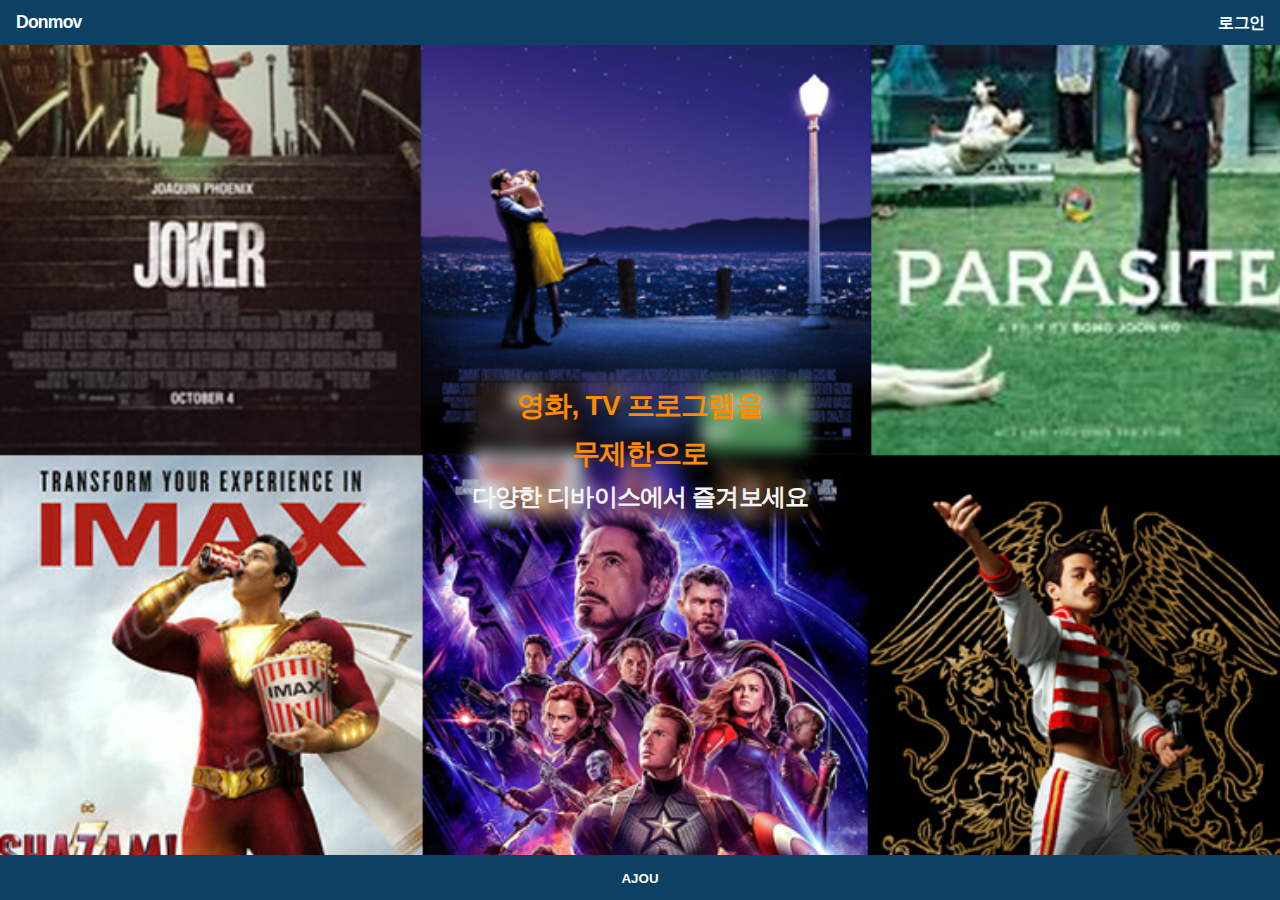
<file: index.html>
<!DOCTYPE html>
<html lang="en">
<head>
    <meta charset="UTF-8">
    <meta name="viewport" content="width=device-width, initial-scale=1.0">
    <link rel="stylesheet" href="./css/main.css">
    <link rel="stylesheet" href="./css/index.css">
    <title>Donmov</title>
</head>
<body>
    <div class="container">
        <!-- ------- 공통 top menu(index 페이지를 제외하고 로그아웃으로 변경) ------- -->
        <nav class="topmenu-nav">
            <div class="topmenu-nav-links">
                <a href="#" class="topmenu-nav-links-name">Donmov</a>
                <a href="./pages/login.html" class="topmenu-nav-links-login">로그인</a>
            </div>
        </nav>
        <!-- ------- 가운데 content 영역 (각종 form, db 데이터 호출 결과 등) ------- -->
        <section class="content-section">
            <div class="content-section main-message">
                <p>
                    <strong>
                        영화, TV 프로그램을<br>
                        무제한으로<br>
                    </strong>
                    다양한 디바이스에서 즐겨보세요<br>
                </p>
            </div>
        </section>
        <!-- ------------------------- footer 영역 고정 -------------------------- -->
        <footer class="footer-section">
            <div class="footer-section-btn">
                <button id="ajou-univ-btn">AJOU</button>
            </div>
        </footer>
    </div>
</body>
</html>
</file>
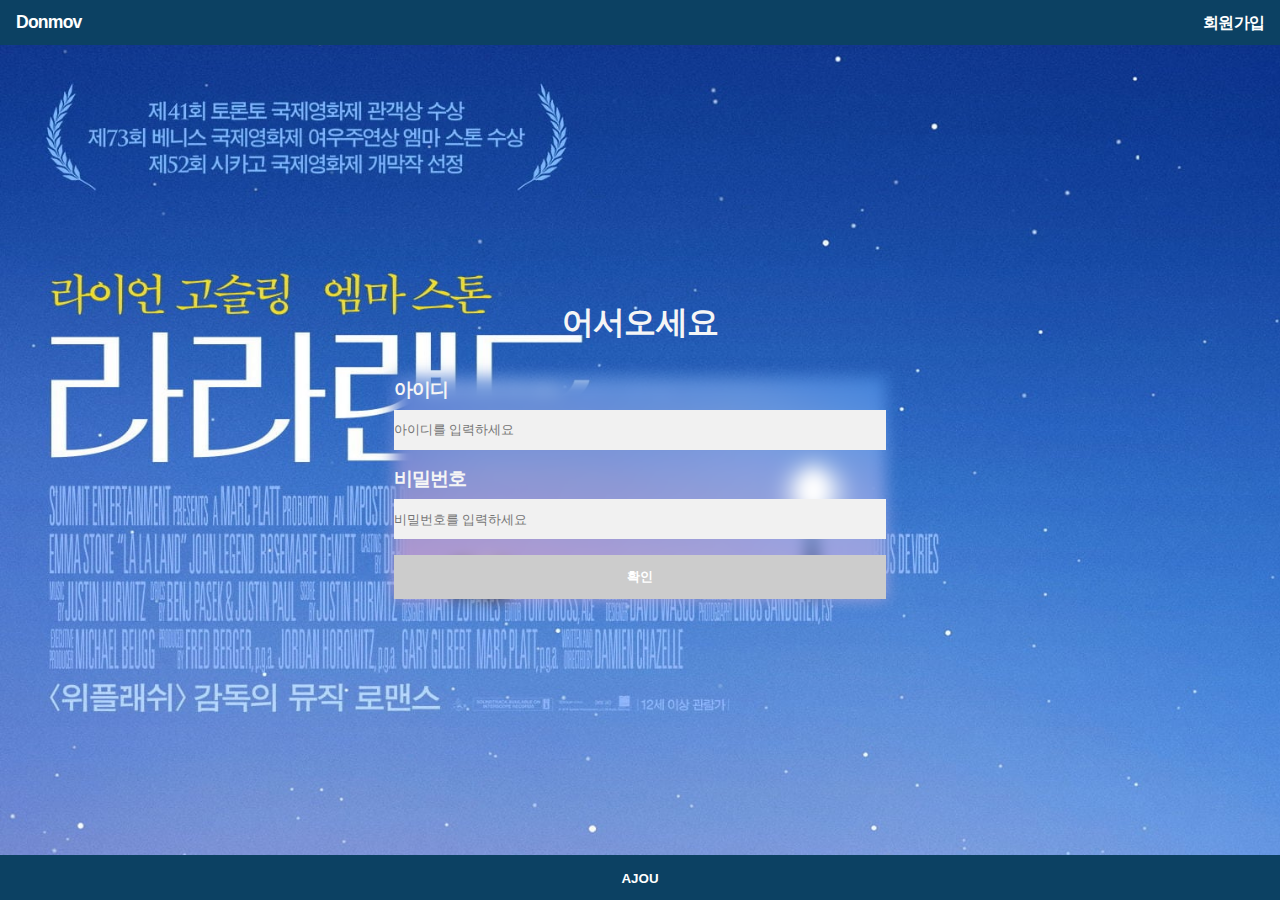
<file: pages/login.html>
<!DOCTYPE html>
<html lang="en">
<head>
    <meta charset="UTF-8">
    <meta name="viewport" content="width=device-width, initial-scale=1.0">
    <link rel="stylesheet" href="../css/main.css">
    <link rel="stylesheet" href="../css/login.css">
    <title>Donmov</title>
</head>
<body>
    <div class="container">
        <!-- ------- 공통 top menu(index 페이지를 제외하고 로그아웃으로 변경) ------- -->
        <nav class="topmenu-nav">
            <div class="topmenu-nav-links">
                <a href="../index.html" class="topmenu-nav-links-name">Donmov</a>
                <a href="./signup.html" class="topmenu-nav-links-signup">회원가입</a>
            </div>
        </nav>
        <!-- ------- 가운데 content 영역 (각종 form, db 데이터 호출 결과 등) ------- -->
        <section class="content-section">
            <h2>어서오세요</h2>
            <form class="login-form" action="login_action.php" method="POST">
                <label for="userid">아이디</label>
                <input type="text" name="userid" id="userid" placeholder="아이디를 입력하세요" required>
                <label for="userpw">비밀번호</label>
                <input type="password" name="userpw" id="userpw" placeholder="비밀번호를 입력하세요" required>
                <div ckass="clearfix">
                    <button type="submit" id="loginbtn" value="login">확인</button>
                </div>
            </form>
        </section>
        <!-- ------------------------- footer 영역 고정 -------------------------- -->
        <footer class="footer-section">
            <div class="footer-section-btn">
                <button id="ajou-univ-btn">AJOU</button>
            </div>
        </footer>
    </div>
</body>
</html>
</file>
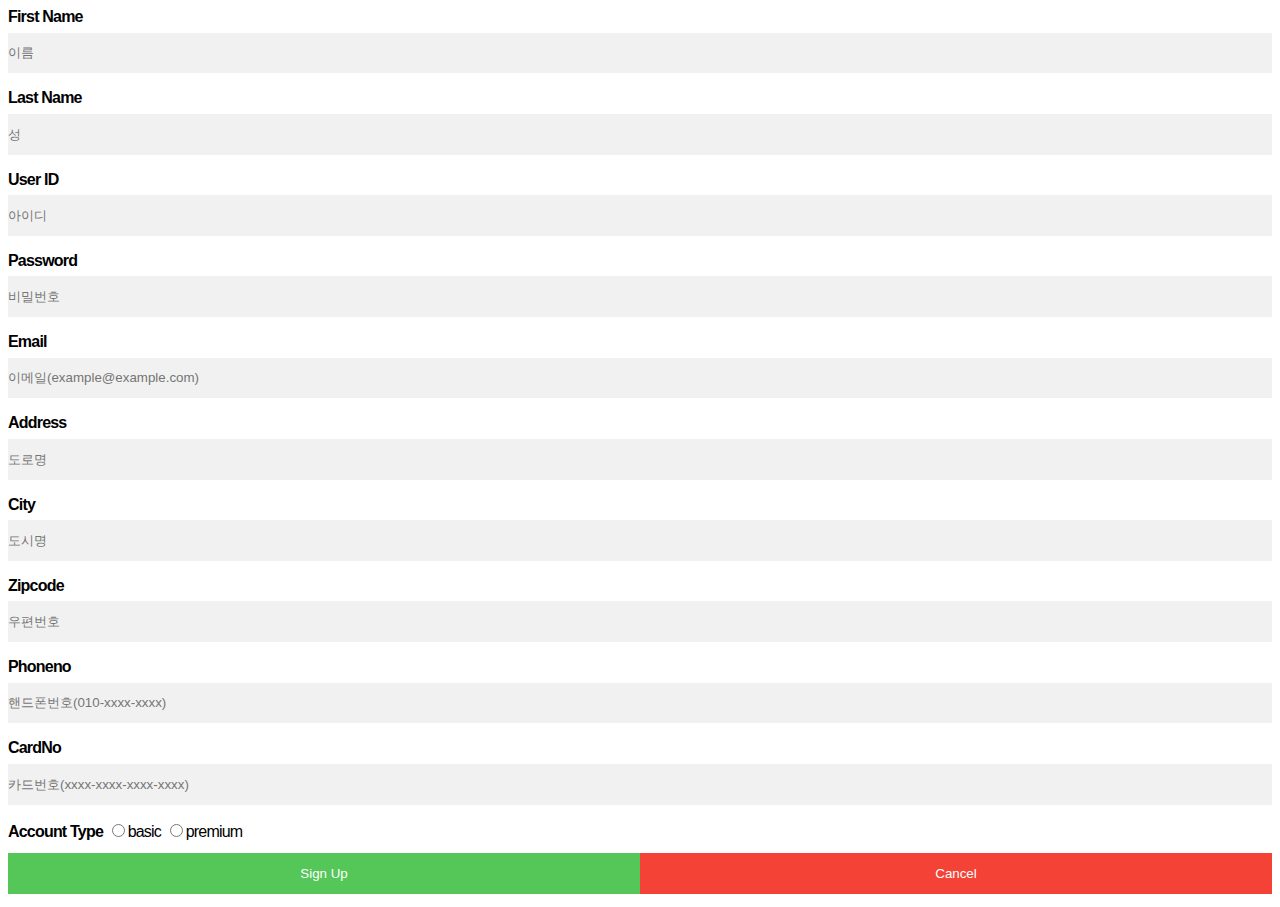
<file: pages/signup.html>
<!DOCTYPE html>
<html lang="en">
<head>
    <meta charset="UTF-8">
    <meta name="viewport" content="width=device-width, initial-scale=1.0">
    <!-- <link rel="stylesheet" href="../css/main.css"> -->
    <link rel="stylesheet" href="../css/signup.css">
    <title>Donmov</title>
</head>
<body>
    <div class="container">
        <section class="content-section">
            <form class="signupform" method="POST" action="signup_action.php">
                <label for="fname"><strong>First Name</strong></label>
                <input type="text" placeholder="이름" name="fname" required>

                <label for="lname"><strong>Last Name</strong></label>
                <input type="text" placeholder="성" name="lname" required>
                
                <label for="id"><strong>User ID</strong></label>
                <input type="text" placeholder="아이디" name="id" required>

                <label for="pw"><strong>Password</strong></label>
                <input type="password" placeholder="비밀번호" name="pw" required>

                <label for="email"><strong>Email</strong></label>
                <input type="text" placeholder="이메일(example@example.com)" name="email" required>

                <label for="address"><strong>Address</strong></label>
                <input type="text" placeholder="도로명" name="address" required>

                <label for="city"><strong>City</strong></label>
                <input type="text" placeholder="도시명" name="city" required>
                
                <label for="zipcode"><strong>Zipcode</strong></label>
                <input type="text" placeholder="우편번호" name="zipcode" required>
                
                <label for="phoneno"><strong>Phoneno</strong></label>
                <input type="text" placeholder="핸드폰번호(010-xxxx-xxxx)" name="phoneno" required>

                <label for="cardno"><strong>CardNo</strong></label>
                <input type="text" placeholder="카드번호(xxxx-xxxx-xxxx-xxxx)" name="cardno" required>

                <label for="psw"><strong>Account Type</strong></label>
                <input type="radio" id="basic" name="acctype" value="basic"><label for="basic">basic</label>
                <input type="radio" id="premium" name="acctype" value="premium"><label for="premium">premium</label>

                <div class="clearfix">
                    <button type="submit" class="signupbtn" value="signup">Sign Up</button>
                    <button type="button" class="cancelbtn" value="cancel" onclick="location.href='./login.html'">Cancel</button>
                </div>
            </form>
        </section>
    </div>
</body>
</html>
</file>
<file: css/main.css>
html, body, div, span, applet, object, iframe, h1, h2, h3, h4, h5, h6, p, blockquote, pre, a, abbr, acronym, address, big, cite, code, del, dfn, em, img, ins, kbd, q, s, samp, small, strike, strong, sub, sup, tt, var, b, u, i, center, dl, dt, dd, ol, ul, li, fieldset, form, label, legend, table, caption, tbody, tfoot, thead, tr, th, td, article, aside, canvas, details, embed, figure, figcaption, footer, header, hgroup, menu, nav, output, ruby, section, summary, time, mark, audio, video {
    margin: 0;
    padding: 0;
    border: 0;
    font-family: 'Noto Sans KR', sans-serif;
}

body{
    overflow-x: hidden;
    letter-spacing: -0.05em;
}

button{
    border: none;
    cursor: pointer;
    width: 100%;
    background: none;
}
button:hover {
    border: none;
    background-color: #4CAF50; /* Green */
    color: white;
}
a{
    text-decoration: none;
}
a:link, a:visited, a:hover{
    color: white;
    font-weight: bold;
}

p{
    line-height: 1.2em;
}


.topmenu-nav{
    position: relative;
    top: 0;
    z-index: 1;
}

.content-section{
    position: relative;
    height: 90vh;
}

.footer-section{
    position: relative;
}

.topmenu-nav, .footer-section{
    width: 100%;
    background-color: rgb(12,65,99);
    height: 5vh;
    line-height: 5vh;
    justify-content: center;
    align-items: center;
    width: 100%;
}

.topmenu-nav-links{
    display: flex;
    align-items: center;
    margin: 0 auto;
    padding: 0 1rem;
}

.topmenu-nav-links-name{
    font-size: 1.1rem;
    margin-right: auto;
}

.topmenu-nav-links-logout{
    margin-left: 1rem;
}
#ajou-univ-btn{
    color: white;
    font-weight: bolder;
}


input[type=text], input[type=password] {
    width: 100%;
	padding: 0.8rem 0;
	margin: 0.5em 0 1rem 0;
	display: inline-block;
	border: none;
	background: #f1f1f1;
}

input[type=text]:focus, input[type=password]:focus {
	background-color: #ddd;
	outline: none;
}

table thead tr th{
    height: 2rem;
	border-top: 2px solid rgb(12,65,99);
	border-bottom: 1px solid #CCC;
	font-weight: bold;
	font-size: 0.8rem;
}

table tbody tr td{
	text-align: center;
	padding: 0.2rem 0;
	border-bottom: 1px solid #CCC; 
	height: 1.3rem;
	font-size: 0.8rem;
}
::-webkit-scrollbar { 
    width: 1rem; 
    z-index: -1;
} /* 스크롤 바 */
::-webkit-scrollbar { 
    width: 3px;
    z-index: 1;
}
::-webkit-scrollbar-track { background-color:white; }
::-webkit-scrollbar-thumb { background: #404040;} 
::-webkit-scrollbar-thumb:hover { background: #808080; }
::-webkit-scrollbar-thumb:active { background: rgb(12,65,99); }
</file>
<file: css/index.css>
.content-section{
    display: flex;
    position: relative;
    justify-content: center;
    align-items: center;
    margin: 0 auto;    
    flex-direction: column;
    margin: 0 1rem;
}

.container {
    width: 100%;
    height: 100%;
    text-align: center;
    position: relative;
    z-index: 1;
}
.container::after {
    width: 100%;
    height: 100%;
    content: "";
    background: url('../images/backimg.png');
    background-repeat : no-repeat;
    background-size : cover;    
    background-position: center;
    position: absolute;
    top: 0;
    left: 0;
    z-index: -1;
}

.main-message p, .main-message strong{
    text-align: center;    
    font-weight: bolder;
    line-height: 1.7em;
    font-size: 1.5rem;
    color: whitesmoke;
}

.main-message p{

    text-align: center;
    position: relative;
    z-index: 1;
}
.main-message p::after{
    width: 100%;
    height: 100%;
    content: "";
    background: url('../images/backimg.png');
    background-repeat : no-repeat;
    background-size : cover;    
    background-position: center;
    position: absolute;
    top: 0;
    left: 0;
    z-index: -1;
    filter: blur(8px);
    -webkit-filter: blur(8px);
}
.main-message strong{
    font-size: 1.75rem;
    color:darkorange;
}
</file>
<file: css/login.css>
.container {
    position: relative;
    z-index: 1;
}
.container::after {
    width: 100%;
    height: 100%;
    content: "";
    background: url('../images/loginpage2.png');
    background-repeat : no-repeat;
    background-size : cover;    
    /* background-position: center; */
    position: absolute;
    top: 0;
    left: 0;
    z-index: -1;
    /* opacity: 0.65; */
}
.content-section{
    display: flex;
    position: relative;
    justify-content: center;
    align-items: center;
    margin: 0 auto;    
    flex-direction: column;
    margin: 0 1rem;
}

.content-section h2{
    font-size: 2rem;
    margin-bottom: 2rem;
    color: whitesmoke;
}

.content-section label{
    color: whitesmoke;
    font-size: 1.2rem;
    font-weight: bold;
}

.login-form{
    position: relative;
    z-index: 1;
}
.login-form::after{
    width: 100%;
    height: 100%;
    content: "";
    background: url('../images/loginpage2.png');
    background-repeat : no-repeat;
    background-size : cover;    
    background-position: center;
    position: absolute;
    top: 0;
    left: 0;
    z-index: -1;
    filter: blur(8px);
    -webkit-filter: blur(8px);
}

#loginbtn{
    padding: 0.8rem;
    color: white;
    font-weight: bold;
    background-color: #ccc;
    transition-duration: 0.4s;
}

#loginbtn:hover {
    background-color: #4CAF50; /* Green */
    color: white;
}
</file>
<file: css/signup.css>
body{
    font-family: 'Noto Sans KR', sans-serif;
    overflow-x: hidden;
    letter-spacing: -0.05em;
}

input[type=text], input[type=password] {
    width: 100%;
	padding: 0.8rem 0;
	margin: 0.5em 0 1rem 0;
	display: inline-block;
	border: none;
	background: #f1f1f1;
}

input[type=text]:focus, input[type=password]:focus {
	background-color: #ddd;
	outline: none;
}

button{
    border: none;
    cursor: pointer;
    width: 100%;
    background: none;
}

.cancelbtn, .signupbtn {
    color: white;

    float: left;
    width: 50%;
    padding: 0.8rem 0;
    margin: 0.8rem 0;
}    

.cancelbtn {
    background-color: #f44336;
}

.signupbtn{
    background-color: #42c147;
    opacity: 0.9;
}
</file>
